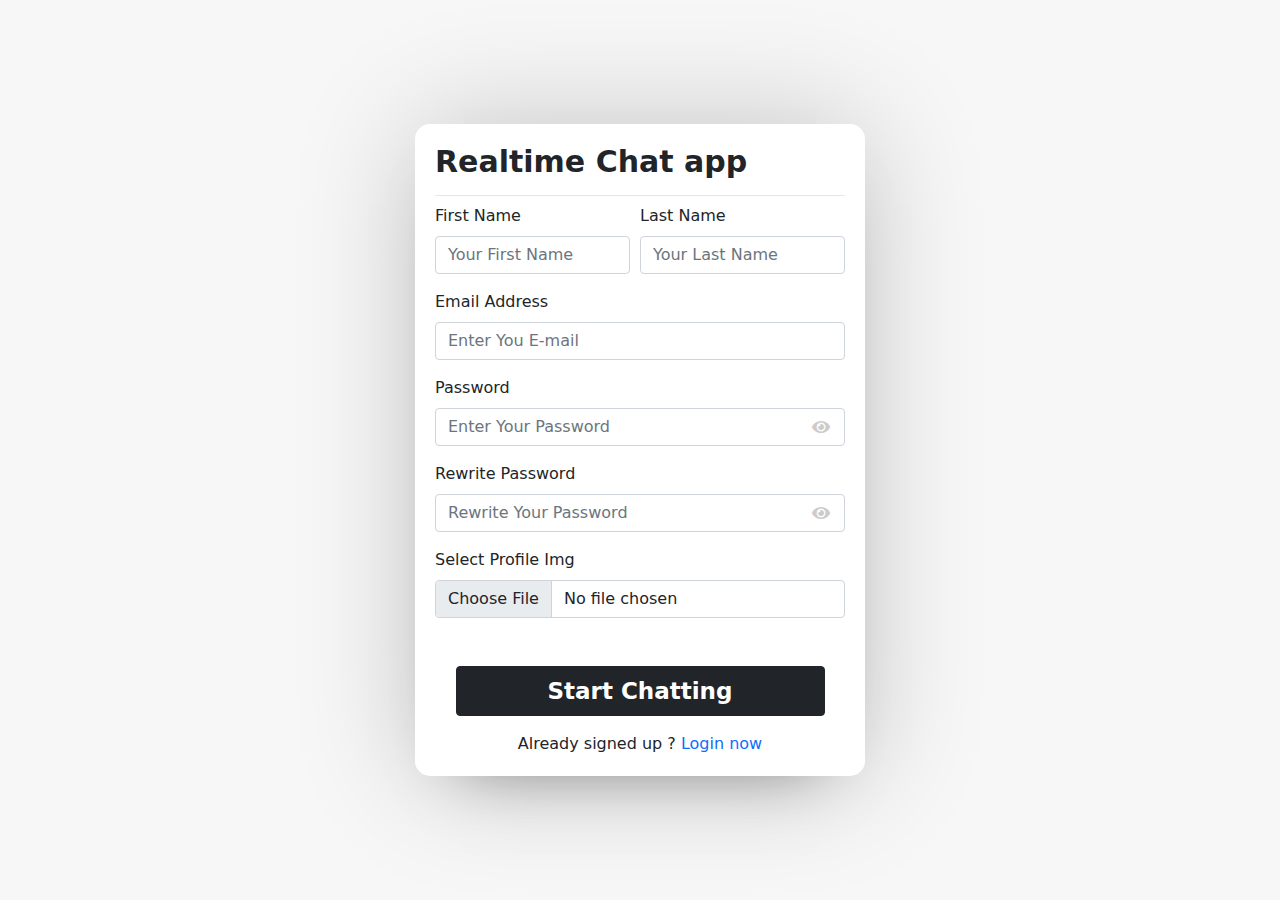
<file: chat-app/index.html>
<!DOCTYPE html>
<html lang="en">
  <head>
    <meta charset="UTF-8" />
    <meta http-equiv="X-UA-Compatible" content="IE=edge" />
    <meta name="viewport" content="width=device-width, initial-scale=1.0" />
    <title>Chat app</title>

    <!-- font awesome library -->
    <link rel="stylesheet" href="assets/css/all.min.css" />
    <!-- bootstrap library -->
    <link rel="stylesheet" href="assets/css/bootstrap.min.css" />

    <!-- google fonts -->
    <link rel="preconnect" href="https://fonts.googleapis.com" />
    <link rel="preconnect" href="https://fonts.gstatic.com" crossorigin />
    <link
      href="https://fonts.googleapis.com/css2?family=Poppins:wght@200;300;400;500;600;700;800&display=swap"
      rel="stylesheet"
    />

    <!-- main css file -->
    <link rel="stylesheet" href="assets/css/main.css" />
  </head>
  <body>
    <div class="container">
      <div class="row">
        <section class="contentContainer sign-up">
          <div class="wrapper">
            <div class="title">
              <h1>Realtime Chat app</h1>
            </div>
            <form action="#">
              <div class="alert alert-danger mt-3 text-center">Error text</div>

              <!-- form data start -->
              <div class="nameDetails d-flex flex-wrap">
                <div class="firstName col-lg-6 col-md-6 col-sm-6">
                  <div class="form-group">
                    <label for="text" class="mb-2">First Name</label>
                    <input
                      type="text"
                      name="firstName"
                      id=""
                      class="form-control"
                      placeholder="Your First Name"
                    />
                  </div>
                </div>
                <div class="lastName col-lg-6 col-md-6 col-sm-6">
                  <div class="form-group mb-3">
                    <label for="text" class="mb-2">Last Name</label>
                    <input
                      type="text"
                      name="lastName"
                      id=""
                      class="form-control"
                      placeholder="Your Last Name"
                    />
                  </div>
                </div>
              </div>
              <div class="form-group mb-3">
                <label for="email" class="mb-2">Email Address</label>
                <input
                  type="email"
                  name="email"
                  id=""
                  class="form-control"
                  placeholder="Enter You E-mail"
                />
              </div>
              <div class="form-group mb-3 password">
                <label for="password" class="mb-2">Password</label>
                <input
                  type="password"
                  name="password"
                  id=""
                  class="form-control"
                  placeholder="Enter Your Password"
                />
                <i class="fas fa-eye"></i>
              </div>
              <div class="form-group mb-3 password">
                <label for="password" class="mb-2">Rewrite Password</label>
                <input
                  type="password"
                  name="rePassword"
                  id=""
                  class="form-control"
                  placeholder="Rewrite Your Password"
                />
                <i class="fas fa-eye"></i>
              </div>
              <div class="form-group mb-3">
                <label for="file" class="mb-2">Select Profile Img</label>
                <input
                  type="file"
                  name="imgFile"
                  id=""
                  class="form-control"
                  accept="image/*"
                />
              </div>
              <div class="form-group mt-5 text-center button">
                <input
                  type="submit"
                  name="send"
                  id=""
                  class="btn btn-dark"
                  value="Start Chatting"
                />
              </div>
            </form>

            <!-- prevues user -->
            <div class="link text-center mt-3">
              Already signed up ?
              <a href="#">Login now</a>
            </div>
          </div>
        </section>
      </div>
    </div>

    <!-- external library -->
    <script src="assets/js/bootstrap.min.js"></script>
    <!-- main js file -->
    <script src="assets/js/show-hide-password.js"></script>
  </body>
</html>
</file>
<file: chat-app/assets/css/main.css>
/* global rules */

:root {
  --lineColor: #e6e6e6;
  --background: #f7f7f7;
  --statusDot: #468669;
}

body {
  font-family: "Poppins" "Segoe UI", Tahoma, Geneva, Verdana, sans-serif;
  display: flex;
  align-items: center;
  justify-content: center;
  min-height: 100vh;
  min-width: 100vw;
  background-color: var(--background);
}

section.contentContainer {
  display: flex;
  align-items: center;
  justify-content: center;
}

.form-control,
.btn {
  box-shadow: none !important;
}

a {
  text-decoration: none;
}

:is(.sign-up, .users, .login) .wrapper {
  padding: 20px;
}

.wrapper header {
  padding: 20px 20px 0 20px;
  margin-bottom: 10px;
}

.contentContainer .alert {
  display: none;
  font-size: 22px;
  font-weight: 600;
}

/*************************** 
***form login/sign up wrapper
***************************/
.wrapper {
  width: 450px;
  box-shadow: 0 0 125px 0 rgba(0, 0, 0, 0.2),
    0 32px 64px -48px rgba(0, 0, 0, 0.5);
  background-color: #fff;
  border-radius: 15px;
}

.wrapper .title h1 {
  font-weight: 600;
  font-size: 30px;
  padding-bottom: 15px;
  border-bottom: 1px solid var(--lineColor);
}

.wrapper .nameDetails .firstName {
  padding-right: 10px;
}

@media screen and (max-width: 580px) {
  .wrapper .nameDetails .firstName,
  .wrapper .nameDetails .lastName {
    width: 100%;
  }
  .wrapper .nameDetails .lastName {
    padding-right: 10px;
  }
}

.wrapper .password {
  position: relative;
}

.wrapper .password i {
  position: absolute;
  right: 15px;
  top: 50%;
  transform: translateY(50%);
  color: #ccc;
  cursor: pointer;
}

.wrapper .password i.active::before {
  content: "\f070"; /* this is unicode for the icon */
  color: #333;
}

.wrapper form .button input {
  width: 90%;
  height: 50px;
  font-size: 23px;
  font-weight: 600;
  box-shadow: none;
}

/*************************** 
***Users content
***************************/

.wrapper img {
  border-radius: 50%;
  object-fit: cover;
}

.users header,
.usersList a {
  display: flex;
  align-items: center;
  justify-content: space-between;
  padding-bottom: 10px;
  margin-bottom: 15px;
  border-bottom: 1px solid var(--lineColor);
}

:is(.users, .usersList) .content {
  display: flex;
  align-items: center;
}

.users header .content img {
  height: 50px;
  width: 50px;
}

:is(.users, .usersList) .details {
  margin-left: 15px;
}

:is(.users, .usersList) .details span {
  font-size: 18px;
  font-weight: 500;
  color: #000;
}

.users header .logout {
  margin-bottom: 30px;
}

.users .search {
  margin: 20px 0;
  display: flex;
  align-items: center;
  justify-content: space-between;
  position: relative;
}

.users .search .text {
  font-size: 18px;
}

.users .search input {
  width: calc(100% - 42.5px);
  position: absolute;
  height: 40px;
  font-size: 18px;
  padding: 0 16px;
  border-radius: 10px 0 0 10px;
}

.users .search button {
  border-radius: 0 10px 10px 0;
  height: 40px;
}

/*************************** 
***Users content
***************************/

.wrapper .usersList {
  max-height: 400px;
  overflow-y: auto;
}

:is(.chat-box, .usersList)::-webkit-scrollbar {
  width: 0;
}

.wrapper .usersList a {
  padding-right: 15px;
  margin-bottom: 15px;
  border-bottom: #f1f1f1;
  page-break-after: always;
}

.wrapper .usersList a:last-child {
  border: none;
  margin-bottom: 0;
}

.wrapper .usersList a .content img {
  width: 35px;
  height: 35px;
}

.wrapper .usersList a .content p {
  color: #67676a;
}

.usersList a .showStatus {
  font-size: 12px;
  color: var(--statusDot);
}

.usersList a .showStatus.offline {
  color: #ccc;
}

/*************************** 
***Chat area content
***************************/
.chat-area header {
  display: flex;
  align-items: center;
  justify-content: space-between;
}

.chat-area header .content {
  display: flex;
  align-items: center;
}

.chat-area header .content i {
  font-size: 18px;
  color: #333;
}

.chat-area header .details {
  padding-top: 8px;
}

.chat-area .content img {
  width: 45px;
  height: 45px;
  border-radius: 50%;
  margin: 0 15px;
}

.chat-box {
  height: 500px;
  background-color: #f7f7f7;
  padding: 10px 20px 20px 20px;
  overflow-y: auto;
  box-shadow: inset 0 32px 32px -32px rgb(0 0 0 / 5%),
    inset 0 -32px 32px -32px rgb(0 0 0 / 5%);
}

.chat-box .chat {
  margin: 15px 0;
}

.chat-box .chat p {
  word-wrap: break-word;
  padding: 8px 16px;
  box-shadow: 0 0 32px rgb(0 0 0 / 8%), 0 16px 16px -16px rgb(0 0 0 / 10%);
}

.receiving .details,
.sending .details {
  max-width: calc(100% - 130px);
}

.chat-box .sending {
  display: flex;
  justify-content: flex-end;
}

.sending .details p {
  background-color: #333;
  color: #fff;
  border-radius: 18px 18px 0 18px;
  margin-left: auto;
}

.chat-box .receiving {
  display: flex;
  align-items: flex-end;
}

.receiving img {
  height: 40px;
  max-width: 40px;
  border-radius: 50%;
}

.receiving .details p {
  background-color: #fff;
  border-radius: 18px 18px 18px 0;
  margin-left: 10px;
  margin-right: auto;
}

.sendingForm {
  padding: 10px;
}

.sendingForm input {
  border-radius: 5px 0 0 5px;
}

.sendingForm button {
  height: 40px;
  font-size: 20px;
  display: flex;
  align-items: center;
  justify-content: center;
  cursor: pointer;
  border-radius: 0 5px 5px 0;
}
</file>
